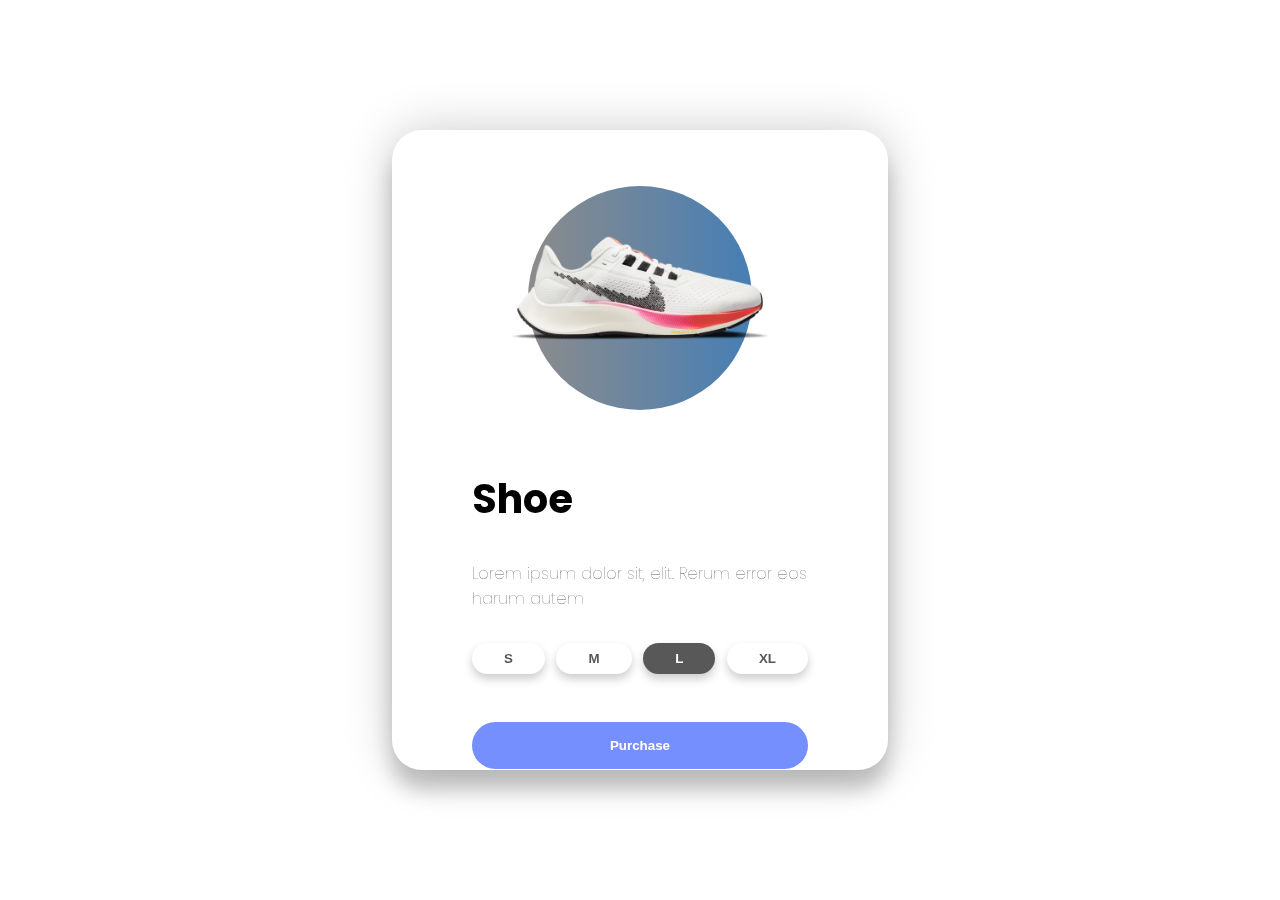
<file: vanillaJs/3DAnimationCard/index.html>
<!DOCTYPE html>
<html lang="en">

<head>
    <meta charset="UTF-8" />
    <meta http-equiv="X-UA-Compatible" content="IE=edge" />
    <meta name="viewport" content="width=device-width, initial-scale=1.0" />
    <title>3D Card animation</title>
    <link rel="title-icon"
        href="https://encrypted-tbn0.gstatic.com/images?q=tbn:ANd9GcQ5KHEqHBg0ZW5QpboPhxu6y3Pu5L12k_G2Xg&usqp=CAU" />
    <link rel="stylesheet" href="https://fonts.googleapis.com/css2?family=Poppins:wght@400;500&display=swap" />
    <link rel="stylesheet" href="./style.css">

</head>

<body>
    <div class="container">
        <div class="card">
            <div class="image_class">
                <div class="circle"></div>
                <img src="./images/nike-shoe.png" alt="product-image">
            </div>
            <div class="info">
                <h1 class="title">Shoe</h1>
                <h3>Lorem ipsum dolor sit, elit. Rerum error eos harum autem </h3>
                <div class="options">
                    <button>S</button>
                    <button>M</button>
                    <button class="active">L</button>
                    <button>XL</button>
                </div>
                <div class="main_button">
                    <button>Purchase</button>
                </div>
            </div>
        </div>
    </div>
    <script src="App.js"></script>
</body>

</html>
</file>
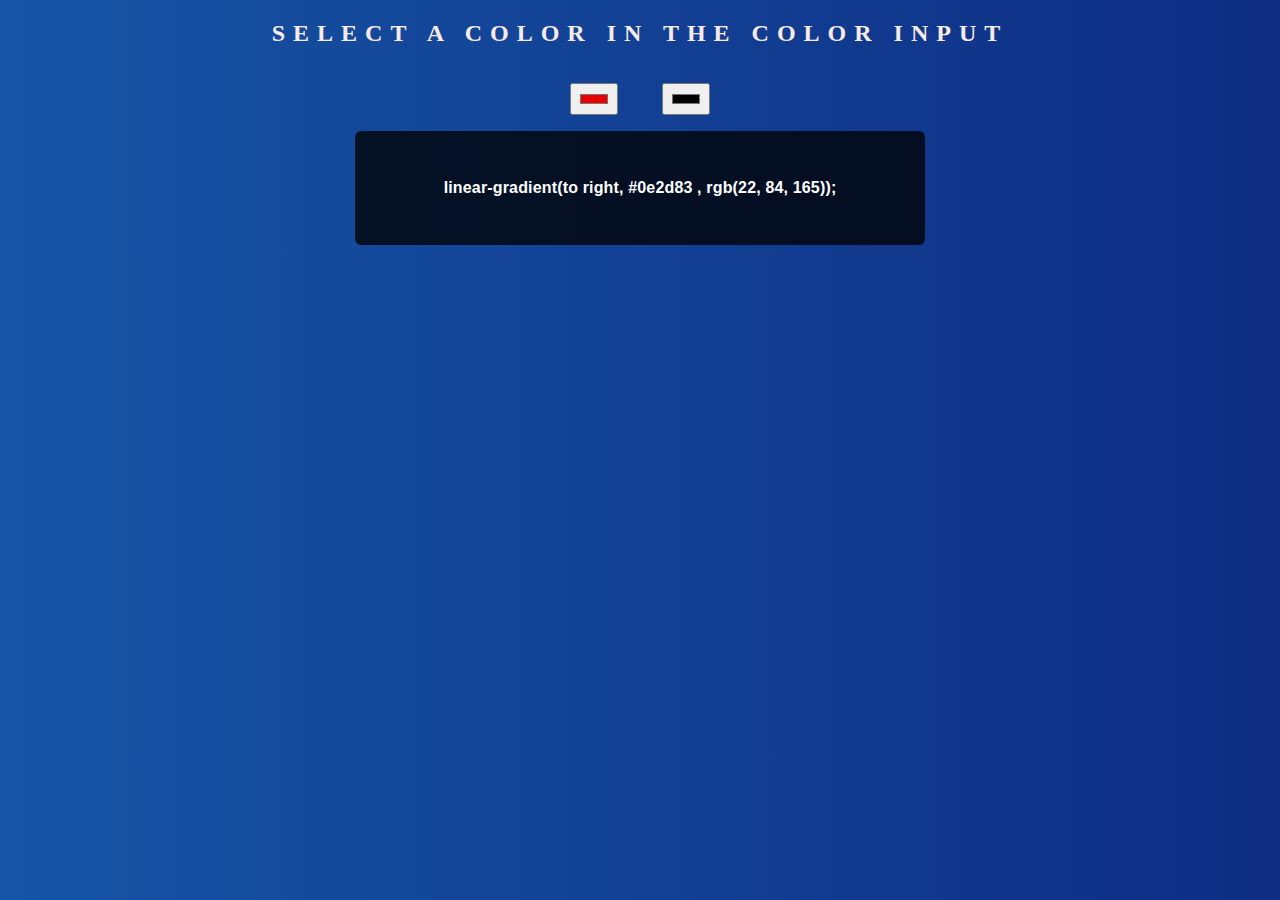
<file: vanillaJs/Basic Background Generator/index.html>
<!DOCTYPE html>
<html>
<head>
	<meta charset="UTF-8" />
	<meta http-equiv="X-UA-Compatible" content="IE=edge" />
	<meta name="viewport" content="width=device-width, initial-scale=1.0" />
	<title>Gradient Background Generator</title>
	<link rel="stylesheet" type="text/css" href="style.css">
</head>
<body id = "gradient">
	<h2>Select a color in the color input</h2>
	<input class = "color1" type="color" name="color1" value = "#e90000">
	<input class = "color2" type="color" name="color2" value = "#00000">
	<div>
		<h3> linear-gradient(to right, #0e2d83 , rgb(22, 84, 165)); </h3>
	</div>
	<script type="text/javascript" src = "script.js"></script>
</body>
</html>
</file>
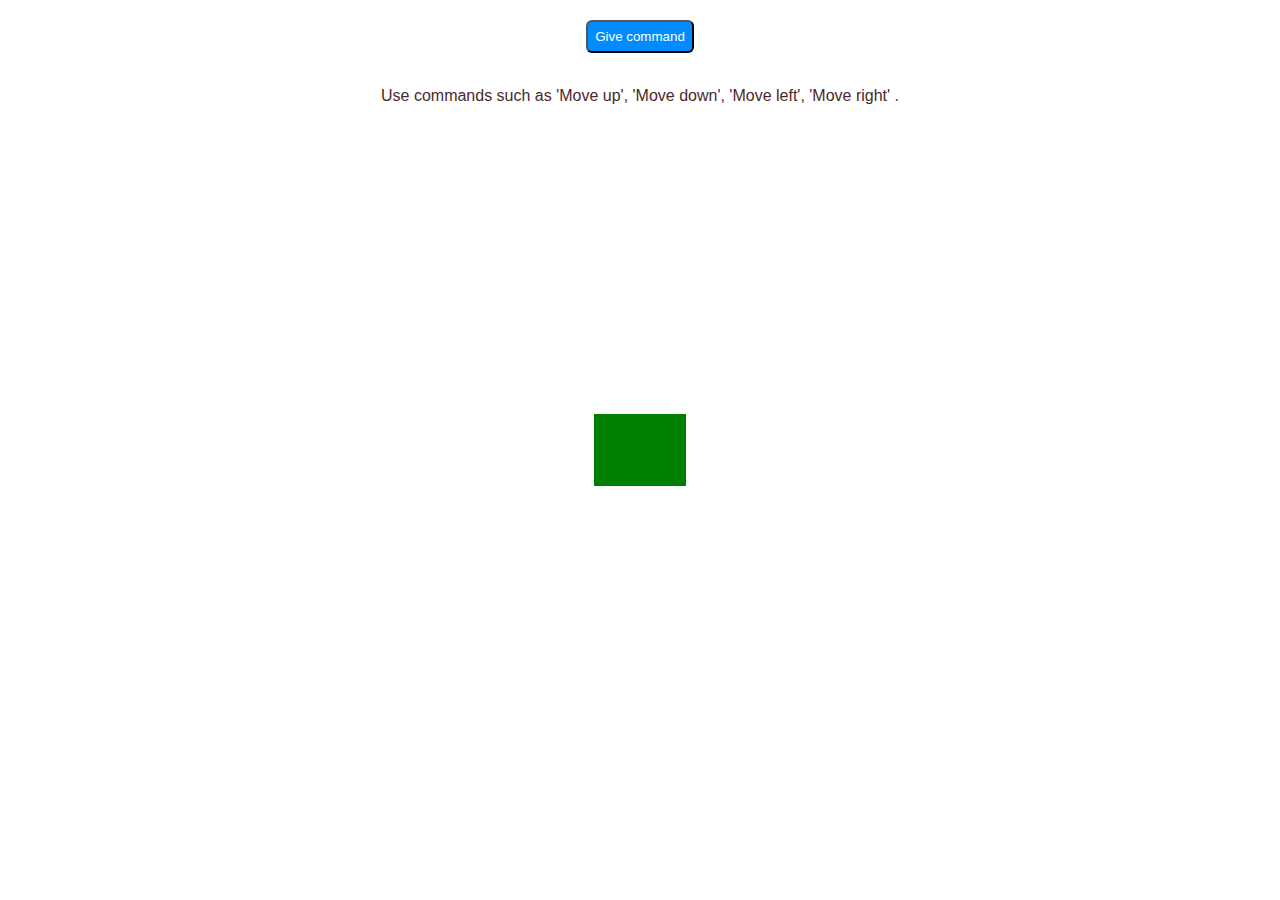
<file: vanillaJs/CommandToBOx/index.html>
<!DOCTYPE html>
<html lang="en">
<head>
    <meta charset="UTF-8">
    <meta name="viewport" content="width=device-width, initial-scale=1.0">
    <link href="./styles.css" rel="stylesheet" type="text/css" />
    <title>Voice command to box</title>
</head>
<body>
    <div class="main">
       <button id='button' class="btn">Give command </button><br>
       <p class="commands">Use commands such as 'Move up', 'Move down', 'Move left', 'Move right' .</p>
       <span id='message'></span> 
    </div>
    <div class="box-container">
     <div class="box">

     </div>
    </div>
    <script src="./script.js"></script>  
</body>
</html>
</file>
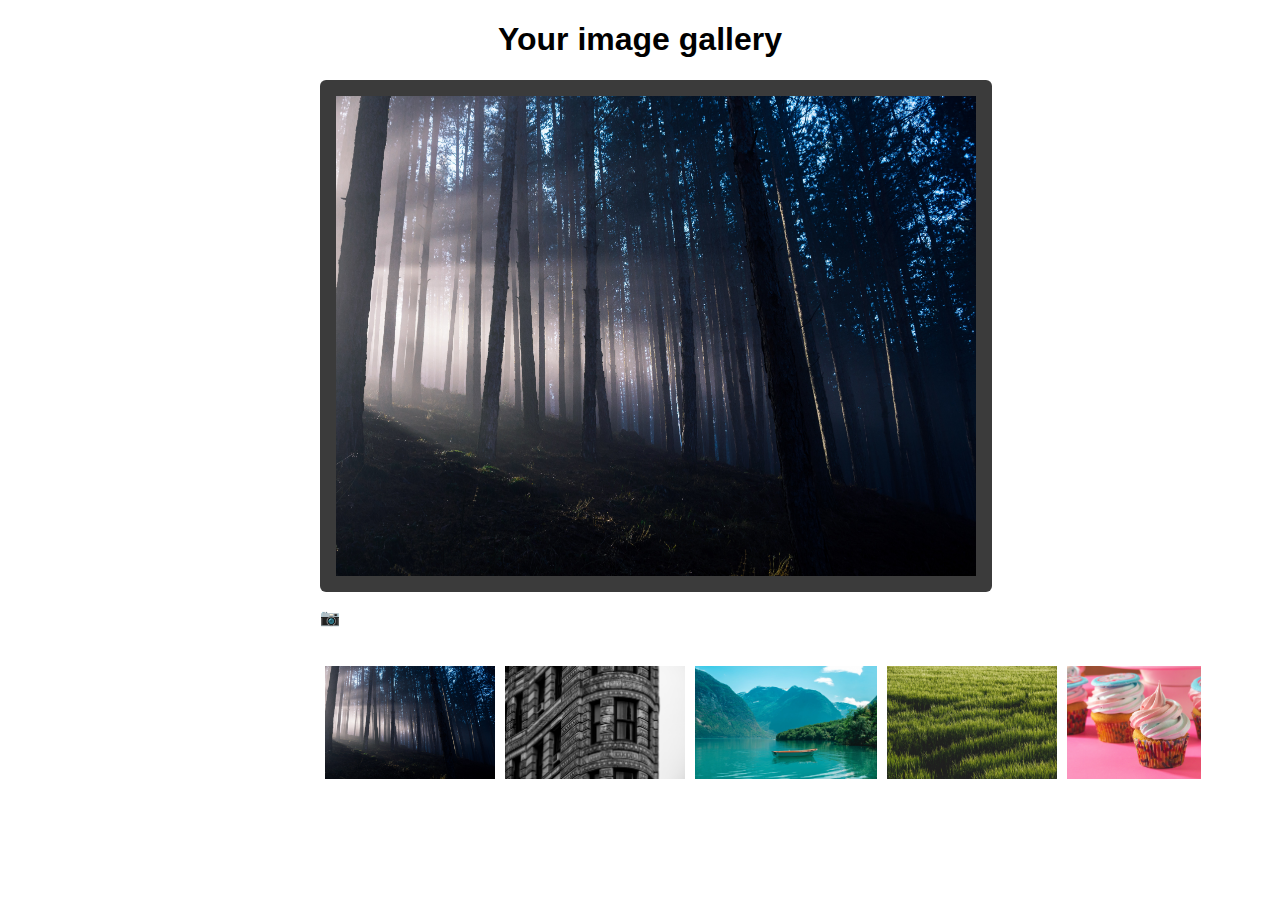
<file: vanillaJs/GalleryApp/index.html>
<!DOCTYPE html>
<html>
  <head>
    <meta charset="utf-8">

    <title>Image Gallery</title>

    <link rel="stylesheet" href="style.css">
    
  </head>

  <body>
    <h1>Your image gallery</h1>

    <div class="container">
      <img class="image" src="images/pic1.jpg">
    </div>
    <p>📷</p><br>
    <div class="thumb-bar">

    </div>
    <script src="main.js"></script>
  </body>
</html>
</file>
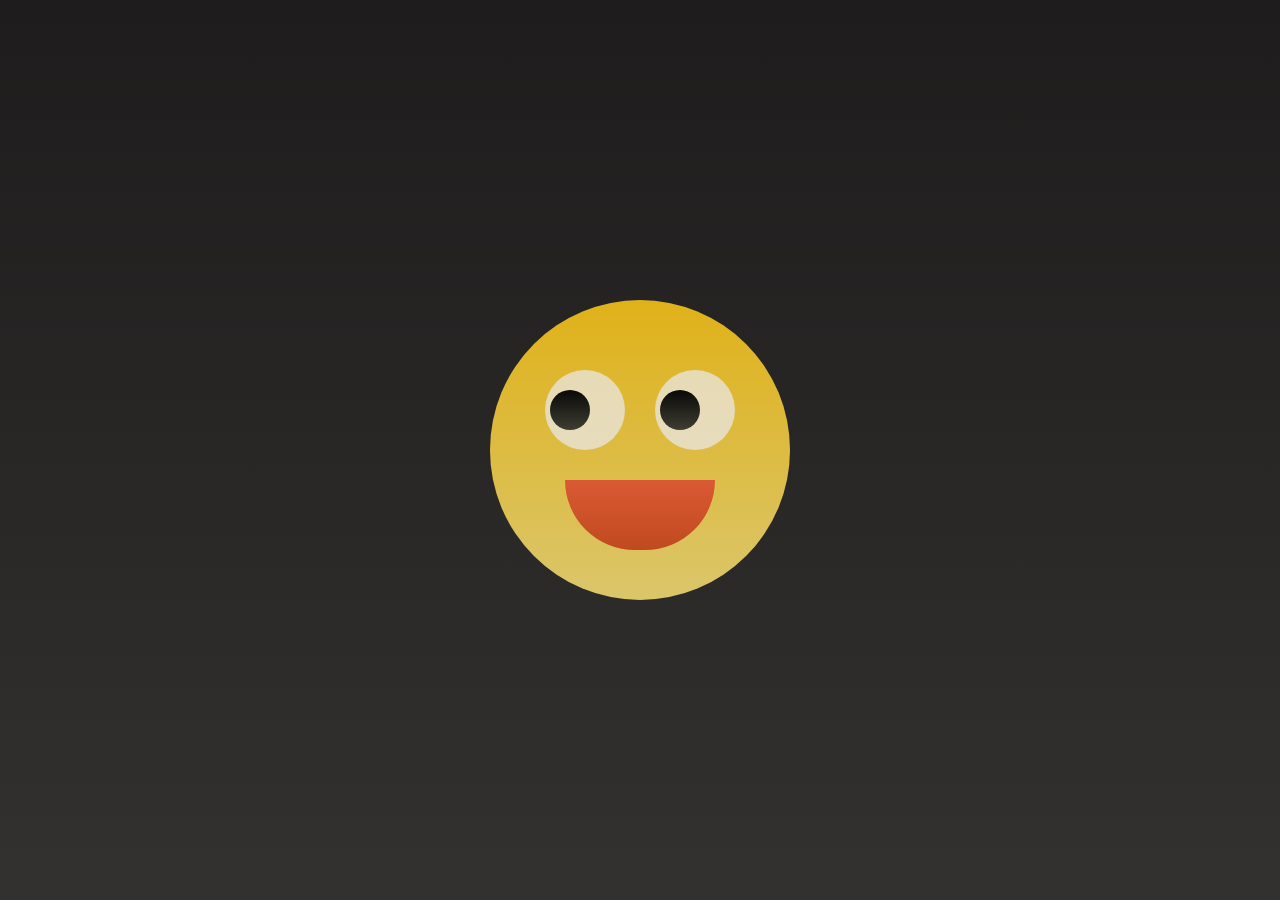
<file: vanillaJs/mouse hover/index.html>
<!DOCTYPE html>
<html>
<head>
    <meta charset = "utf-8">
    <title>Animated Eyes</title>
    <link rel="stylesheet" href="style.css">
    
    </head>
<body>
    
    <div class="face">
    <div class="eyes">
        <div class="eye"></div>
         <div class="eye"></div>
        
        
        
        </div>
    
    
    </div>
    <script>
    
    document.querySelector('body').addEventListener('mousemove',eyeball);
    function eyeball(){
        var eye = document.querySelectorAll('.eye');
        eye.forEach(function(eye){
                    let x = (eye.getBoundingClientRect().left) + (eye.clientWidth / 2);
        let y = (eye.getBoundingClientRect().top) + (eye.clientHeight / 2);
                 let radian = Math.atan2(event.pageX - x, event.pageY - y);   
        let rot = (radian * (180 / Math.PI)* -1 )+ 270;
        eye.style.transform = "rotate("+ rot + "deg)";
    })}
    </script>
    </body>

</html>
</file>
<file: vanillaJs/3DAnimationCard/style.css>
* {
  margin: 0;
  padding: 0;
  box-sizing: border-box;
}

body {
  font-family: "Poppins", sans-serif;
  min-height: 100vh;
  display: flex;
  align-items: center;
  justify-content: center;
  perspective: 1000px;
}

.container {
  width: 50%;
  display: flex;
  justify-content: center;
  align-items: center;
  padding-top: 10px;
  padding-bottom: 10px;
}
.card {
  transform-style: preserve-3d;
  height: 40rem;
  width: 31rem;
  border-radius: 30px;
  padding: 0rem 5rem;
  box-shadow: 0 20px 20px rgba(0, 0, 0, 0.2), 0px 0px 50px rgba(0, 0, 0, 0.2);
}

.image_class img {
  width: 16rem;
  z-index: 2;
  transition: all 1s ease-out;
}

.image_class {
  min-height: 35vh;
  display: flex;
  align-items: center;
  justify-content: center;
}

.circle {
  margin-top: 20px;
  width: 14rem;
  height: 14rem;
  background: linear-gradient(
    to right,
    rgba(102, 101, 101, 0.75),
    rgba(8, 83, 156, 0.75)
  );
  position: absolute;
  border-radius: 50%;
  z-index: 1;
}

.info h1 {
  font-size: 2.5rem;
  padding: 1.5rem 0rem;
  transition: all 0.75s ease-out;
}
.info h3 {
  font-size: 1rem;
  padding-top: 0.5rem;
  margin-bottom: 2rem;
  color: #585858;
  font-weight: lighter;
  transition: all 0.75s ease-out;
}
.options {
  display: flex;
  justify-content: space-between;
  transition: all 0.75s ease-out;
}
.options button {
  padding: 0.5rem 2rem;
  background: none;
  border: none;
  box-shadow: 0px 5px 10px rgba(0, 0, 0, 0.2);
  border-radius: 30px;
  cursor: pointer;
  font-weight: bold;
  color: #585858;
}

button.active {
  background: #585858;
  color: white;
}

.main_button {
  margin-top: 3rem;
  transition: all 0.75s ease-out;
}

.main_button button {
  width: 100%;
  padding: 1rem 0rem;
  background: #768fff;
  border: none;
  color: white;
  cursor: pointer;
  border-radius: 30px;
  font-weight: bolder;
}
</file>
<file: vanillaJs/Basic Background Generator/style.css>
body {
	font: 'Raleway', sans-serif;
    color: rgb(250, 235, 235);
    text-shadow: #000000 3px;
    text-align: center;
    text-transform: uppercase;
    letter-spacing: .5em;
    top: 15%;
	background: linear-gradient(to left, #0e2d83 , rgb(22, 84, 165)); /* Standard syntax */
}

#gradient div {
    background-color: rgba(0, 0, 0, 0.76);
    border: 2px white ;
    border-radius: 6px;
    padding: 2rem;
    width: 40%;
    margin: auto;
}

#gradient div h3 {
	color: white;
    font: 900 1em 'Raleway', sans-serif;
    text-align: center;
    text-transform: none;
    letter-spacing: 0.01em;
}

#gradient input {
    padding: 6px 7px 6px 7px;
    width: 3rem;
    height: 2rem;
    margin: 1rem;
}
</file>
<file: vanillaJs/CommandToBOx/styles.css>
.main {
  width: 100%;
  display: flex;
  justify-content: center;
  align-items: center;
  flex-direction: column;
  margin-top: 20px;
}
.box-container {
  position: absolute;
  width: 250px;
  height: 250px;
  top: 50%;
  left: 50%;
  margin-right: -50%;
  transform: translate(-50%, -50%);
  border: 1px none black;
}
.box {
  width: 90px;
  height: 70px;
  border: 1px solid green;
  background-color: green;
  position: absolute;
  top: 50%;
  left: 50%;
  margin-right: -50%;
  transform: translate(-50%, -50%);
}
.commands{
  color: rgb(75, 41, 41);
  font-size: 1rem;
  font-family: -apple-system, BlinkMacSystemFont, 'Segoe UI', Roboto, Oxygen, Ubuntu, Cantarell, 'Open Sans', 'Helvetica Neue', sans-serif;
}
.btn{
  padding: 7px;
  background-color: rgb(0, 140, 255);
  color: white;
  border-radius: 6px;
}
</file>
<file: vanillaJs/GalleryApp/style.css>
h1 {
  font-family: helvetica, arial, sans-serif;
  text-align: center;
}

body {
  width: 640px;
  margin: 0 auto;
}

.container {
  position: relative;
  display: block;
  width: 640px;
  height: 480px;
  background-color: rgba(0, 0, 0, 0.767);
  border-radius: 6px;
  padding: 1rem;
}

.overlay {
  position: absolute;
  top: 0;
  left: 0;
  width: 640px;
  height: 480px;
}

.image {
background-color: rgba(0,0,0,0);
width: 640px;
height: 480px;
}

.thumb-bar{
  display: flex;
  
}

.thumb-bar img {
  display:flex;
  float: left;
  width: 30%;
  margin: 5px;
  cursor: pointer;
  height: 3cm;
}
</file>
<file: vanillaJs/mouse hover/style.css>
*{
    margin: 0;
    padding:0;
    box-sizing: border-box;
}
body{
    display: flex;
    justify-content: center;
    align-items: center;
    min-height: 100vh;
    background: linear-gradient(rgba(2, 0, 0, 0.892),rgba(26, 24, 22, 0.892));
    cursor: pointer;
}
.face{
    position: relative;
    width:300px;
    height: 300px;
    border-radius: 50%;
    background: linear-gradient(rgba(247, 195, 24, 0.892),rgba(240, 217, 115, 0.892));
    display: flex;
    justify-content: center;
    align-items: center;
}
.face::before{
    content: '';
    position: absolute;
    top: 180px;
    width: 150px;
    height: 70px;
    background: linear-gradient(rgba( 217, 70, 48, 0.839 ),rgba( 183, 33, 10, 0.747 ));
    border-bottom-left-radius: 70px;
    border-bottom-right-radius: 70px;
    transition: 0.5s;
}
.face:hover::before{
    top: 210px;
    width: 150px;
    height:20px;
    background:  linear-gradient(rgba( 217, 70, 48, 0.839 ),rgba( 183, 33, 10, 0.747 ));
    border-bottom-left-radius: 0px;
    border-bottom-right-radius: 0px;
    transition: 0.5s;
}
.eyes{
    position: relative;
    top:-40px;
    display:flex
}
.eyes .eye{
    position: relative;
    width:80px;
    height:80px;
    display: block;
    background: rgba( 233, 231, 230, 0.747 );
    margin: 0 15px;
    border-radius: 50%;
}
.eyes .eye::before{
    content: '';
    position: absolute;
    top: 50%;
    left: 25px;
    transform: translate(-50%,-50%);
    width:40px;
    height:40px;
    background: linear-gradient(rgba( 2, 2, 2, 0.967 ),rgba( 56, 56, 45, 0.967 ));
    border-radius: 50%;
}
</file>
